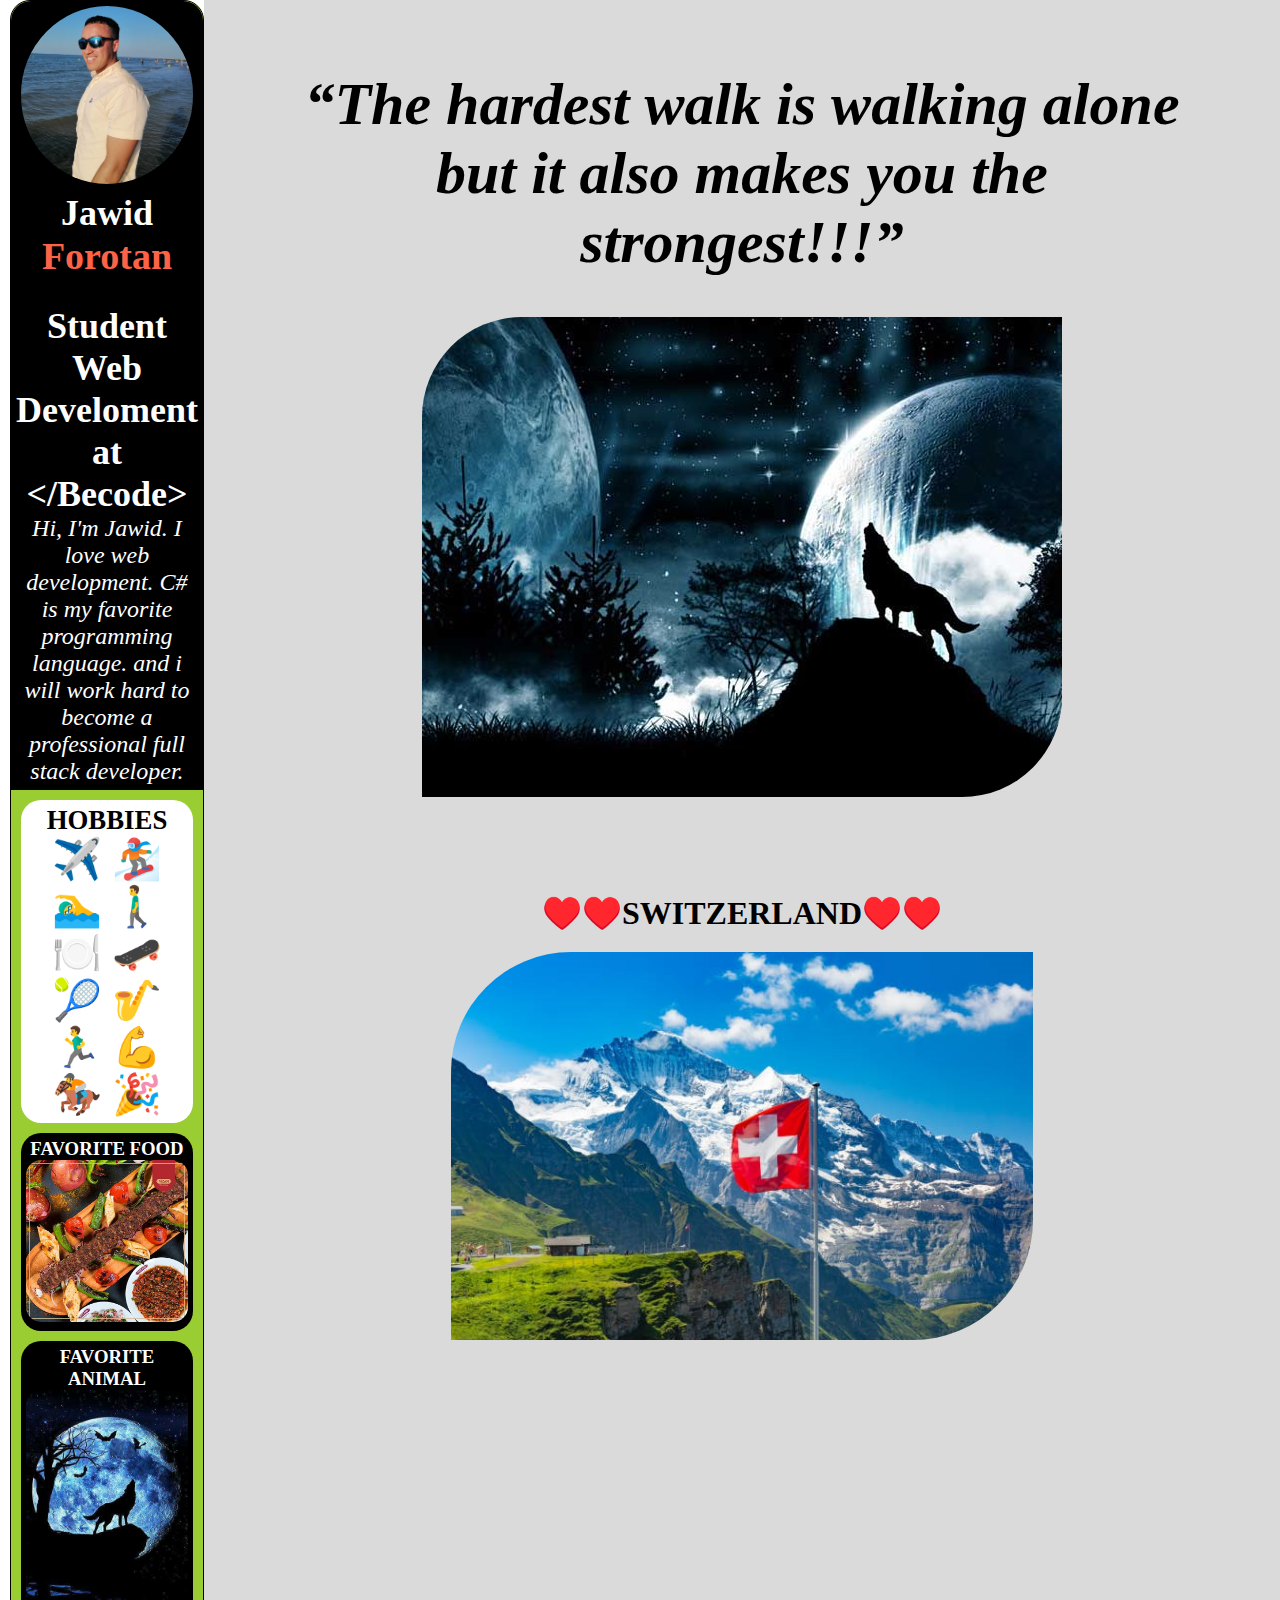
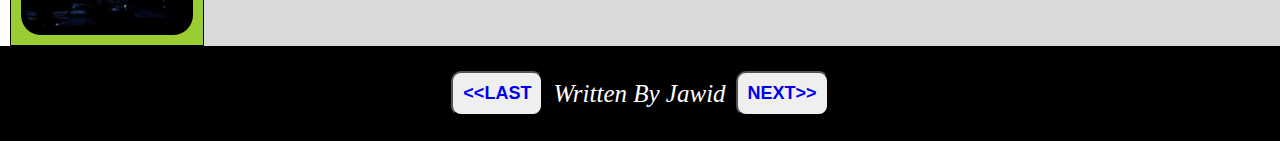
<file: 01.About-Me/index1.html>
<!DOCTYPE html>
<html lang="en">
  <head>
    <meta charset="UTF-8" />
    <meta http-equiv="X-UA-Compatible" content="IE=edge" />
    <meta name="viewport" content="width=device-width, initial-scale=1.0" />
    <title>Document</title>
    <link rel="stylesheet" href="./style1.css" />
  </head>
  <body>
    <div class="container">
      <div class="navbar">
        
        <div class="nav-menu">
            <div class="about-me-pa">
                <img class="profile-img" src="./images/jawid.jpg" alt="profile picture" />
              <h2 class="name">Jawid<span> Forotan</span></h2><br>
              <h2 class="about">Student <br>Web Develoment at &lt;/Becode></h2>
              <p><i>
                Hi, I'm Jawid. I love web development. C# is my favorite programming language. and i will work hard to become a professional full stack developer.</i>
              </p>
            </div>
            <div class="details">
              <h6>HOBBIES</h6>
              ✈️ 
              🏂
              🏊‍♂️ 
              🚶‍♂️
              🍽️
              🛹
              🎾
              🎷
              🏃‍♂️ 
              💪 
              🏇 
              🎉
            </div>
            <div class="food">
              <h3>FAVORITE FOOD</h3>
              <img class="picture" src="./images/kebab.jpg" alt="" />
            </div-food>
            </div>
            <div class="animal">
            <h3>FAVORITE ANIMAL</h3>
            <img class="picture" src="./images/wolf.jpg" alt="">
            </div>
          </div>
      </div>
      <div class="main-content">
        <div class="quote">
          <h1><i><q>The hardest walk is walking alone but it also makes you the strongest!!!</q></i></h1>
          <img id="backgroundimg" src="./images/background-wolf.jpg" alt="">
        </div>
        <div class="aboutme">
          <h1>♥️♥️SWITZERLAND♥️♥️</h1>
        <img id="switzerland" src="./images/Switzerland.jpg" alt="">
        </div>
      
    </div>
    </div>
    <footer>
      <button><a href="https://boring-hugle-da7da1.netlify.app/">&lt;&lt;LAST</a></button>
        <p><i>Written By Jawid</i></p>
        <button><a href="https://laughing-stonebraker-28fc07.netlify.app/">NEXT>></a></button>
      </footer>
  </body>
</html>
</file>
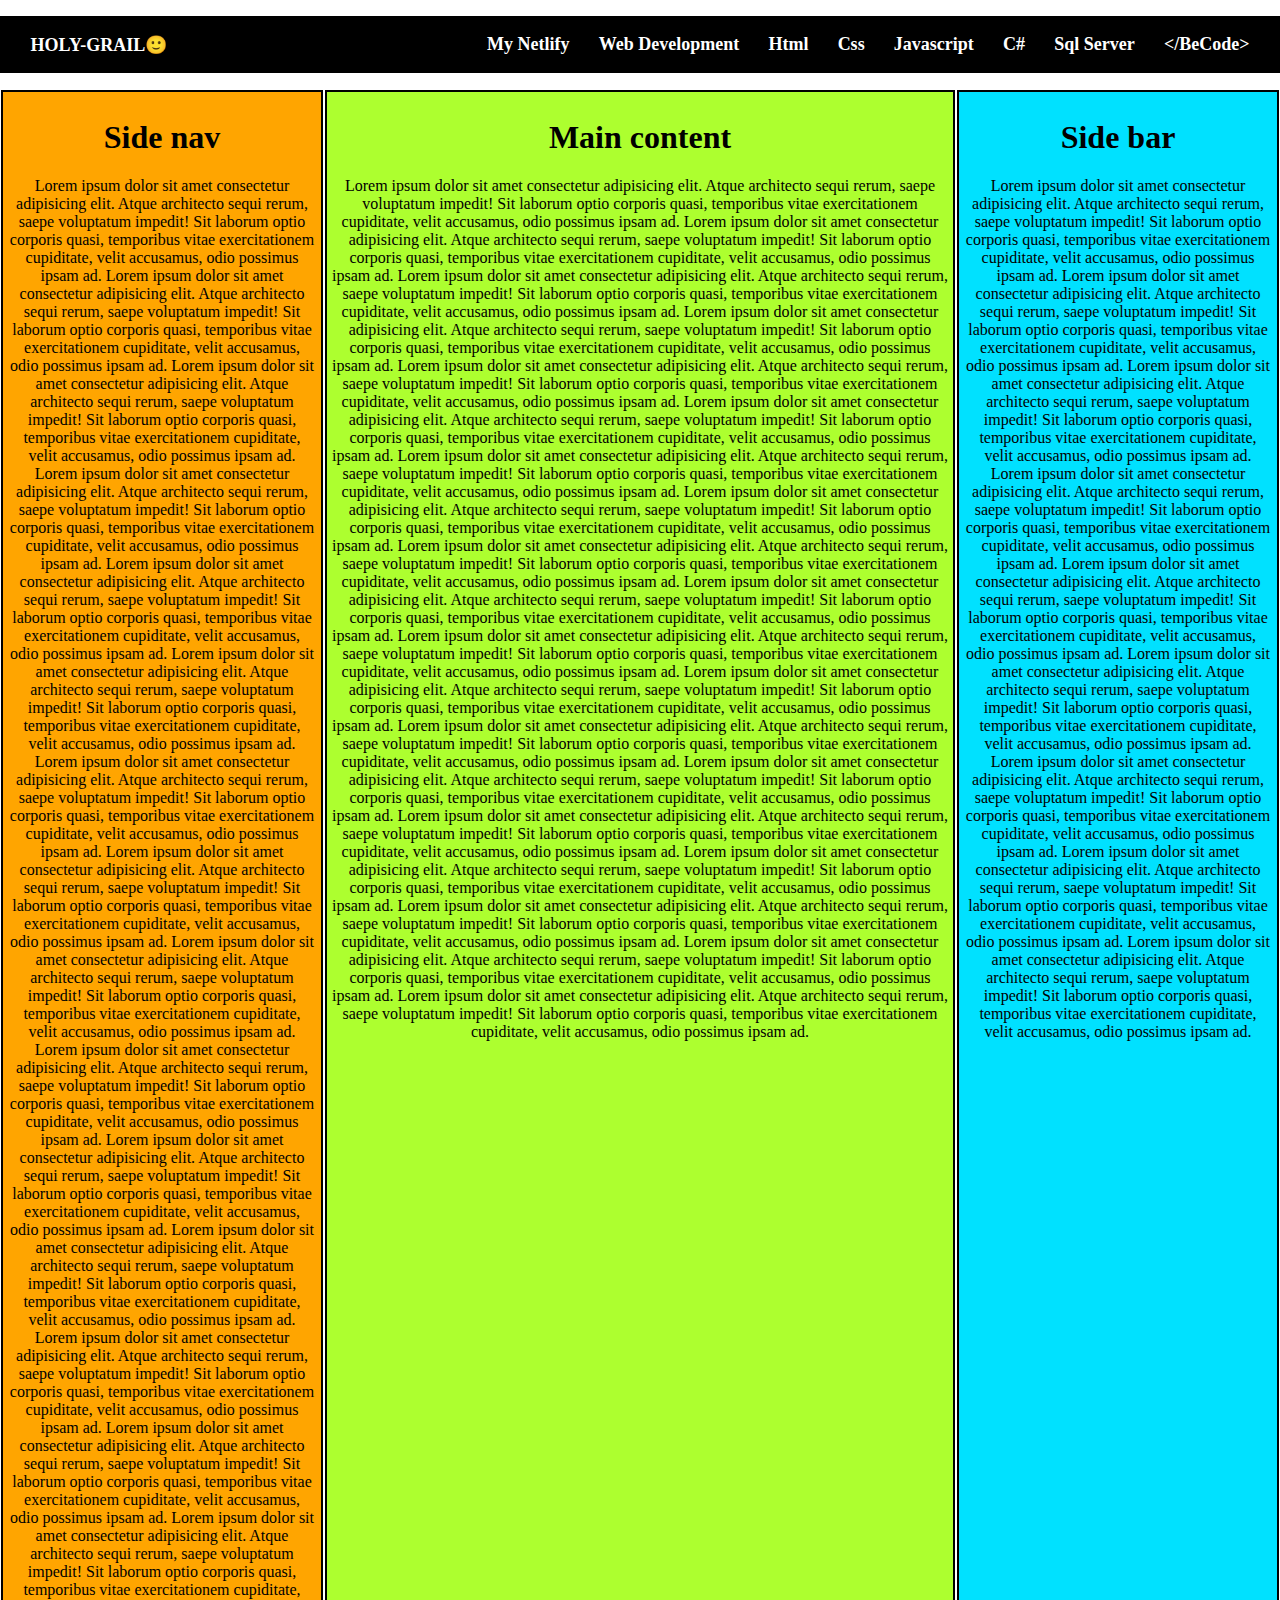
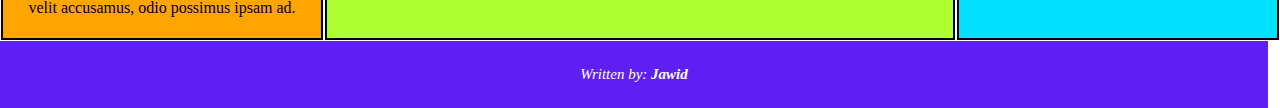
<file: 03.Holy-grail/index1.html>
<!DOCTYPE html>
<html lang="en">
  <head>
    <meta charset="UTF-8" />
    <meta http-equiv="X-UA-Compatible" content="IE=edge" />
    <meta name="viewport" content="width=device-width, initial-scale=1.0" />
    <title>Document</title>
    <link rel="stylesheet" href="./style1.css" />
  </head>
  <body>
    <nav class="navbar">
      <ul>
        <li class="home-li"><a href="#">HOLY-GRAIL🙂</a></li>
        <li><a href="#">My Netlify</a></li>
        <li><a href="#">Web Development</a></li>
        <li><a href="#">Html</a></li>
        <li><a href="#">Css</a></li>
        <li><a href="#">Javascript</a></li>
        <li><a href="#">C#</a></li>
        <li><a href="#">Sql Server</a></li>
        <li><a href="#">&lt;/BeCode></a></li>
      </ul>
    </nav>
    <div class="container">
      <div class="side-nav">
        <h1>Side nav</h1>
        <p>
          Lorem ipsum dolor sit amet consectetur adipisicing elit. Atque
          architecto sequi rerum, saepe voluptatum impedit! Sit laborum optio
          corporis quasi, temporibus vitae exercitationem cupiditate, velit
          accusamus, odio possimus ipsam ad. Lorem ipsum dolor sit amet
          consectetur adipisicing elit. Atque architecto sequi rerum, saepe
          voluptatum impedit! Sit laborum optio corporis quasi, temporibus vitae
          exercitationem cupiditate, velit accusamus, odio possimus ipsam ad.
          Lorem ipsum dolor sit amet consectetur adipisicing elit. Atque
          architecto sequi rerum, saepe voluptatum impedit! Sit laborum optio
          corporis quasi, temporibus vitae exercitationem cupiditate, velit
          accusamus, odio possimus ipsam ad. Lorem ipsum dolor sit amet consectetur adipisicing elit. Atque
          architecto sequi rerum, saepe voluptatum impedit! Sit laborum optio
          corporis quasi, temporibus vitae exercitationem cupiditate, velit
          accusamus, odio possimus ipsam ad. Lorem ipsum dolor sit amet
          consectetur adipisicing elit. Atque architecto sequi rerum, saepe
          voluptatum impedit! Sit laborum optio corporis quasi, temporibus vitae
          exercitationem cupiditate, velit accusamus, odio possimus ipsam ad.
          Lorem ipsum dolor sit amet consectetur adipisicing elit. Atque
          architecto sequi rerum, saepe voluptatum impedit! Sit laborum optio
          corporis quasi, temporibus vitae exercitationem cupiditate, velit
          accusamus, odio possimus ipsam ad. Lorem ipsum dolor sit amet consectetur adipisicing elit. Atque
          architecto sequi rerum, saepe voluptatum impedit! Sit laborum optio
          corporis quasi, temporibus vitae exercitationem cupiditate, velit
          accusamus, odio possimus ipsam ad. Lorem ipsum dolor sit amet
          consectetur adipisicing elit. Atque architecto sequi rerum, saepe
          voluptatum impedit! Sit laborum optio corporis quasi, temporibus vitae
          exercitationem cupiditate, velit accusamus, odio possimus ipsam ad.
          Lorem ipsum dolor sit amet consectetur adipisicing elit. Atque
          architecto sequi rerum, saepe voluptatum impedit! Sit laborum optio
          corporis quasi, temporibus vitae exercitationem cupiditate, velit
          accusamus, odio possimus ipsam ad. Lorem ipsum dolor sit amet consectetur adipisicing elit. Atque
          architecto sequi rerum, saepe voluptatum impedit! Sit laborum optio
          corporis quasi, temporibus vitae exercitationem cupiditate, velit
          accusamus, odio possimus ipsam ad. Lorem ipsum dolor sit amet
          consectetur adipisicing elit. Atque architecto sequi rerum, saepe
          voluptatum impedit! Sit laborum optio corporis quasi, temporibus vitae
          exercitationem cupiditate, velit accusamus, odio possimus ipsam ad.
          Lorem ipsum dolor sit amet consectetur adipisicing elit. Atque
          architecto sequi rerum, saepe voluptatum impedit! Sit laborum optio
          corporis quasi, temporibus vitae exercitationem cupiditate, velit
          accusamus, odio possimus ipsam ad. Lorem ipsum dolor sit amet consectetur adipisicing elit. Atque
          architecto sequi rerum, saepe voluptatum impedit! Sit laborum optio
          corporis quasi, temporibus vitae exercitationem cupiditate, velit
          accusamus, odio possimus ipsam ad. Lorem ipsum dolor sit amet
          consectetur adipisicing elit. Atque architecto sequi rerum, saepe
          voluptatum impedit! Sit laborum optio corporis quasi, temporibus vitae
          exercitationem cupiditate, velit accusamus, odio possimus ipsam ad.
          Lorem ipsum dolor sit amet consectetur adipisicing elit. Atque
          architecto sequi rerum, saepe voluptatum impedit! Sit laborum optio
          corporis quasi, temporibus vitae exercitationem cupiditate, velit
          accusamus, odio possimus ipsam ad.
        </p>
      </div>
      <div class="main-content">
        <h1>Main content</h1>
        <p>
          Lorem ipsum dolor sit amet consectetur adipisicing elit. Atque
          architecto sequi rerum, saepe voluptatum impedit! Sit laborum optio
          corporis quasi, temporibus vitae exercitationem cupiditate, velit
          accusamus, odio possimus ipsam ad. Lorem ipsum dolor sit amet
          consectetur adipisicing elit. Atque architecto sequi rerum, saepe
          voluptatum impedit! Sit laborum optio corporis quasi, temporibus vitae
          exercitationem cupiditate, velit accusamus, odio possimus ipsam ad.
          Lorem ipsum dolor sit amet consectetur adipisicing elit. Atque
          architecto sequi rerum, saepe voluptatum impedit! Sit laborum optio
          corporis quasi, temporibus vitae exercitationem cupiditate, velit
          accusamus, odio possimus ipsam ad. Lorem ipsum dolor sit amet
          consectetur adipisicing elit. Atque architecto sequi rerum, saepe
          voluptatum impedit! Sit laborum optio corporis quasi, temporibus vitae
          exercitationem cupiditate, velit accusamus, odio possimus ipsam ad.
          Lorem ipsum dolor sit amet consectetur adipisicing elit. Atque
          architecto sequi rerum, saepe voluptatum impedit! Sit laborum optio
          corporis quasi, temporibus vitae exercitationem cupiditate, velit
          accusamus, odio possimus ipsam ad. Lorem ipsum dolor sit amet
          consectetur adipisicing elit. Atque architecto sequi rerum, saepe
          voluptatum impedit! Sit laborum optio corporis quasi, temporibus vitae
          exercitationem cupiditate, velit accusamus, odio possimus ipsam ad.
          Lorem ipsum dolor sit amet consectetur adipisicing elit. Atque
          architecto sequi rerum, saepe voluptatum impedit! Sit laborum optio
          corporis quasi, temporibus vitae exercitationem cupiditate, velit
          accusamus, odio possimus ipsam ad. Lorem ipsum dolor sit amet consectetur adipisicing elit. Atque
          architecto sequi rerum, saepe voluptatum impedit! Sit laborum optio
          corporis quasi, temporibus vitae exercitationem cupiditate, velit
          accusamus, odio possimus ipsam ad. Lorem ipsum dolor sit amet
          consectetur adipisicing elit. Atque architecto sequi rerum, saepe
          voluptatum impedit! Sit laborum optio corporis quasi, temporibus vitae
          exercitationem cupiditate, velit accusamus, odio possimus ipsam ad.
          Lorem ipsum dolor sit amet consectetur adipisicing elit. Atque
          architecto sequi rerum, saepe voluptatum impedit! Sit laborum optio
          corporis quasi, temporibus vitae exercitationem cupiditate, velit
          accusamus, odio possimus ipsam ad. Lorem ipsum dolor sit amet consectetur adipisicing elit. Atque
          architecto sequi rerum, saepe voluptatum impedit! Sit laborum optio
          corporis quasi, temporibus vitae exercitationem cupiditate, velit
          accusamus, odio possimus ipsam ad. Lorem ipsum dolor sit amet
          consectetur adipisicing elit. Atque architecto sequi rerum, saepe
          voluptatum impedit! Sit laborum optio corporis quasi, temporibus vitae
          exercitationem cupiditate, velit accusamus, odio possimus ipsam ad.
          Lorem ipsum dolor sit amet consectetur adipisicing elit. Atque
          architecto sequi rerum, saepe voluptatum impedit! Sit laborum optio
          corporis quasi, temporibus vitae exercitationem cupiditate, velit
          accusamus, odio possimus ipsam ad. Lorem ipsum dolor sit amet consectetur adipisicing elit. Atque
          architecto sequi rerum, saepe voluptatum impedit! Sit laborum optio
          corporis quasi, temporibus vitae exercitationem cupiditate, velit
          accusamus, odio possimus ipsam ad. Lorem ipsum dolor sit amet
          consectetur adipisicing elit. Atque architecto sequi rerum, saepe
          voluptatum impedit! Sit laborum optio corporis quasi, temporibus vitae
          exercitationem cupiditate, velit accusamus, odio possimus ipsam ad.
          Lorem ipsum dolor sit amet consectetur adipisicing elit. Atque
          architecto sequi rerum, saepe voluptatum impedit! Sit laborum optio
          corporis quasi, temporibus vitae exercitationem cupiditate, velit
          accusamus, odio possimus ipsam ad. Lorem ipsum dolor sit amet consectetur adipisicing elit. Atque
          architecto sequi rerum, saepe voluptatum impedit! Sit laborum optio
          corporis quasi, temporibus vitae exercitationem cupiditate, velit
          accusamus, odio possimus ipsam ad. Lorem ipsum dolor sit amet
          consectetur adipisicing elit. Atque architecto sequi rerum, saepe
          voluptatum impedit! Sit laborum optio corporis quasi, temporibus vitae
          exercitationem cupiditate, velit accusamus, odio possimus ipsam ad.
          Lorem ipsum dolor sit amet consectetur adipisicing elit. Atque
          architecto sequi rerum, saepe voluptatum impedit! Sit laborum optio
          corporis quasi, temporibus vitae exercitationem cupiditate, velit
          accusamus, odio possimus ipsam ad.
        </p>
      </div>
      <div class="side-bar">
        <h1>Side bar</h1>
        <p>
          Lorem ipsum dolor sit amet consectetur adipisicing elit. Atque
          architecto sequi rerum, saepe voluptatum impedit! Sit laborum optio
          corporis quasi, temporibus vitae exercitationem cupiditate, velit
          accusamus, odio possimus ipsam ad. Lorem ipsum dolor sit amet
          consectetur adipisicing elit. Atque architecto sequi rerum, saepe
          voluptatum impedit! Sit laborum optio corporis quasi, temporibus vitae
          exercitationem cupiditate, velit accusamus, odio possimus ipsam ad.
          Lorem ipsum dolor sit amet consectetur adipisicing elit. Atque
          architecto sequi rerum, saepe voluptatum impedit! Sit laborum optio
          corporis quasi, temporibus vitae exercitationem cupiditate, velit
          accusamus, odio possimus ipsam ad. Lorem ipsum dolor sit amet consectetur adipisicing elit. Atque
          architecto sequi rerum, saepe voluptatum impedit! Sit laborum optio
          corporis quasi, temporibus vitae exercitationem cupiditate, velit
          accusamus, odio possimus ipsam ad. Lorem ipsum dolor sit amet
          consectetur adipisicing elit. Atque architecto sequi rerum, saepe
          voluptatum impedit! Sit laborum optio corporis quasi, temporibus vitae
          exercitationem cupiditate, velit accusamus, odio possimus ipsam ad.
          Lorem ipsum dolor sit amet consectetur adipisicing elit. Atque
          architecto sequi rerum, saepe voluptatum impedit! Sit laborum optio
          corporis quasi, temporibus vitae exercitationem cupiditate, velit
          accusamus, odio possimus ipsam ad. Lorem ipsum dolor sit amet consectetur adipisicing elit. Atque
          architecto sequi rerum, saepe voluptatum impedit! Sit laborum optio
          corporis quasi, temporibus vitae exercitationem cupiditate, velit
          accusamus, odio possimus ipsam ad. Lorem ipsum dolor sit amet
          consectetur adipisicing elit. Atque architecto sequi rerum, saepe
          voluptatum impedit! Sit laborum optio corporis quasi, temporibus vitae
          exercitationem cupiditate, velit accusamus, odio possimus ipsam ad.
          Lorem ipsum dolor sit amet consectetur adipisicing elit. Atque
          architecto sequi rerum, saepe voluptatum impedit! Sit laborum optio
          corporis quasi, temporibus vitae exercitationem cupiditate, velit
          accusamus, odio possimus ipsam ad.
        </p>
      </div>
    </div>
    <footer>
      <p><i> Written by: <b>Jawid</i></b></p>
    </footer>
  </body>
</html>
</file>
<file: 01.About-Me/style1.css>
* {
  margin: 0;
  padding: 0;
  box-sizing: border-box;
}
.container {
  display: flex;
  flex-direction: row;
}
.navbar {
  display: flex;
  flex-direction: column;
  width: 20%;
  height: 100%;
  margin-left: 10px;
  border: 1.5px solid black;
  border-radius: 20px 20px 0 0;
  background-color: yellowgreen;
}
.profile-img {
  width: 95%;
  border-radius: 50%;
}
span {
  color: tomato;
  font-size: 38px;
}
.about-me-pa {
  background-color: black;
  color: white;
  font-size: x-large;
  padding: 5px;
  border-radius: 20px 20px 0px 0px;
  text-align: center;
}
.details {
  background-color: white;
  font-size: 40px;
  margin: 10px;
  border-radius: 20px;
  padding: 5px;
  text-align: center;
}
.food {
  background-color: black;
  color: white;
  margin: 10px;
  border-radius: 20px;
  padding: 5px;
  text-align: center;
}
.animal {
  background-color: black;
  color: white;
  margin: 10px;
  border-radius: 20px;
  padding: 5px;
  text-align: center;
}
.picture {
  width: 100%;
  height: 50%;
  border-radius: 15px;
}
.main-content {
  background-color: rgb(218, 218, 218);
  text-align: center;
  padding: 20px;
}
.quote {
  margin: 30px;
  padding: 20px;
  font-size: 30px;
}

#backgroundimg {
  padding: 40px;
  border-radius: 140px 0px 140px 0px;
}
#switzerland {
  width: 60%;
  padding: 20px;
  border-radius: 140px 0px 140px 0px;
}
footer {
  display: flex;
  justify-content: center;
  align-items: center;
  background-color: black;
  color: white;
  padding: 15px;
  font-size: 25px;
}
footer button {
  padding: 10px;
  margin: 10px;
  border-radius: 10px;
}
footer button a {
  font-weight: bold;
  font-size: 18px;
  text-decoration: none;
}
footer button:hover {
  background-color: salmon;
  color: blue;
}
</file>
<file: 03.Holy-grail/style1.css>
body {
  margin: 0;
  padding: 0;
  width: 100vw;
  height: 100vh;
  box-sizing: border-box;
  display: flex;
  flex-direction: column;
}
.navbar ul {
  display: flex;
  width: 97.5%;
  align-items: center;
  color: white;
  background-color: black;
  padding: 1rem;
}
.navbar li {
  list-style-type: none;
  padding: 0.1rem;
  margin: 0px 10px;
}
li a {
  text-decoration: none;
  color: white;
  padding: 3px;
  font-size: 18px;
  font-weight: bold;
}
.home-li {
  flex: 1;
}
li a:hover {
  background-color: yellow;
  color: black;
  border-radius: 5px;
}
.container {
  display: flex;
  flex-direction: row;
  width: 100%;
  margin-top: 0px;
  margin-right: 0px;
}
.side-nav {
  background-color: orange;
  text-align: center;
  flex: 1;
  padding: 5px;
  margin: 1px;
  border: 2px solid black;
}
.main-content {
  background-color: greenyellow;
  text-align: center;
  flex: 2;
  padding: 5px;
  margin: 1px;
  border: 2px solid black;
}
.side-bar {
  background-color: rgb(0, 225, 255);
  text-align: center;
  flex: 1;
  padding: 5px;
  margin: 1px;
  border: 2px solid black;
}
footer {
  left: 0;
  bottom: 0;
  text-align: center;
  background-color: rgb(95, 31, 243);
  color: white;
  padding: 10px;
  font-size: 15px;
  width: 97.5%;
}
@media (max-width: 540px) {
  .navbar ul {
    flex-wrap: wrap;
  }
  .navbar li {
    width: 100%;
    text-align: center;
  }
  .container {
    display: flex;
    flex-wrap: wrap;
    justify-content: center;
    flex-direction: column;
  }
}
</file>
